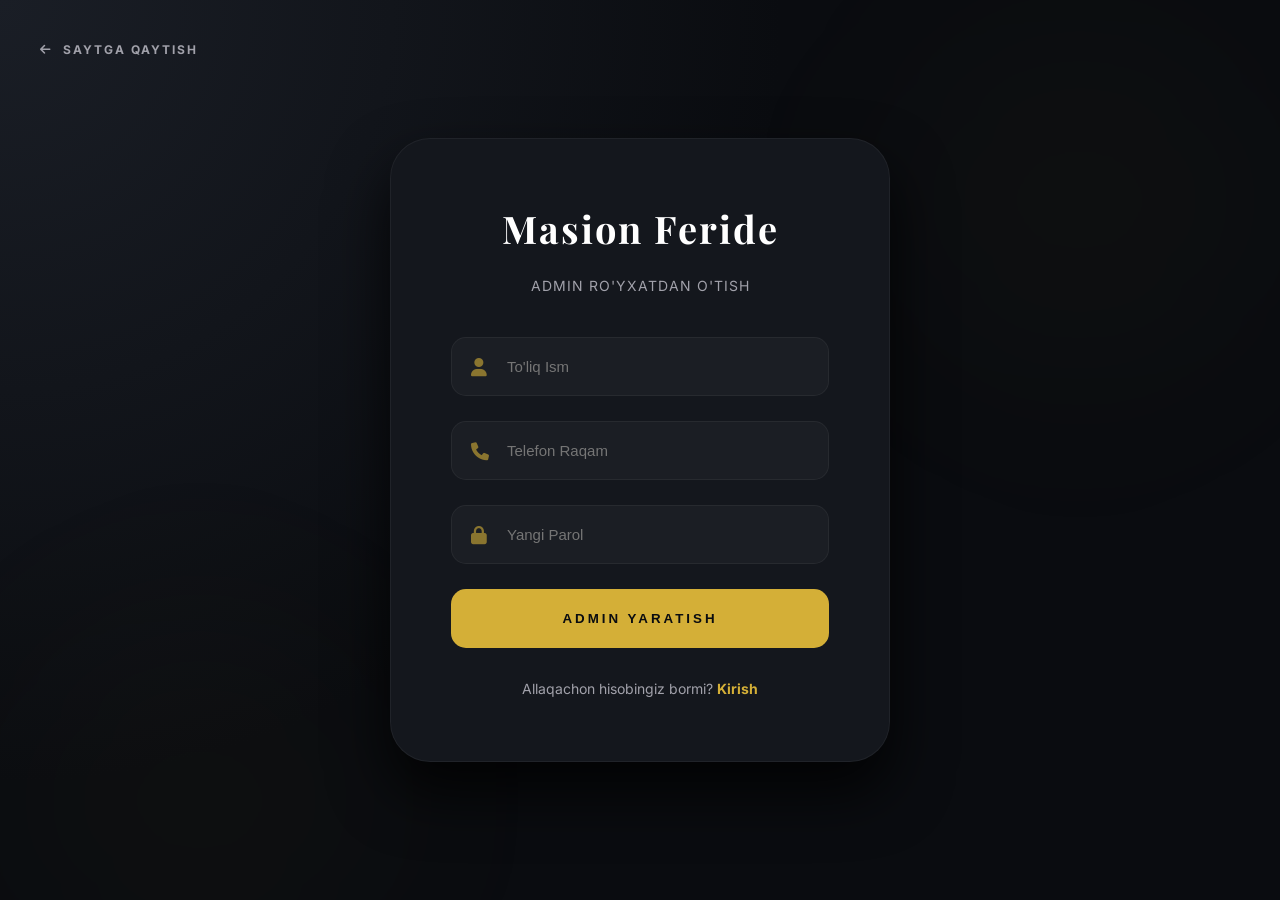
<file: frontend/admin-register.html>
<!DOCTYPE html>
<html lang="uz">
<head>
    <meta charset="UTF-8">
    <meta name="viewport" content="width=device-width, initial-scale=1.0">
    <title>Admin Ro'yxatdan O'tish — Masion Feride</title>
    <link rel="stylesheet" href="assets/css/main.css?v=1.5">
    <link href="https://fonts.googleapis.com/css2?family=Playfair+Display:wght@700&family=Inter:wght@300;400;600;700&display=swap" rel="stylesheet">
    <link rel="stylesheet" href="https://cdnjs.cloudflare.com/ajax/libs/font-awesome/6.0.0/css/all.min.css">
    <style>
        .register-container {
            min-height: 100vh;
            display: flex;
            align-items: center;
            justify-content: center;
            padding: 20px;
            position: relative;
            z-index: 2;
        }
        .register-card {
            background: var(--secondary);
            border: 1px solid var(--glass-border);
            padding: 60px;
            border-radius: 40px;
            width: 100%;
            max-width: 500px;
            text-align: center;
            box-shadow: var(--shadow-premium);
            backdrop-filter: blur(20px);
            animation: fadeInUp 1s cubic-bezier(0.16, 1, 0.3, 1);
        }
        .register-card h2 {
            font-family: 'Playfair Display', serif;
            font-size: 38px;
            margin-bottom: 15px;
            letter-spacing: 2px;
            color: white;
        }
        .register-card p.subtitle {
            color: var(--text-dim);
            margin-bottom: 40px;
            font-size: 14px;
            letter-spacing: 1px;
        }
        .back-home {
            position: fixed;
            top: 40px;
            left: 40px;
            color: var(--text-dim);
            text-decoration: none;
            font-weight: 700;
            font-size: 12px;
            text-transform: uppercase;
            letter-spacing: 2px;
            display: flex;
            align-items: center;
            gap: 10px;
            transition: var(--transition);
            z-index: 10;
        }
        .back-home:hover {
            color: var(--gold);
            transform: translateX(-5px);
        }
        .input-group {
            position: relative;
            margin-bottom: 25px;
            text-align: left;
        }
        .input-group i {
            position: absolute;
            left: 20px;
            top: 50%;
            transform: translateY(-50%);
            color: var(--gold);
            font-size: 18px;
            opacity: 0.6;
        }
        .input-group input {
            width: 100%;
            padding: 20px 20px 20px 55px;
            background: rgba(255, 255, 255, 0.03);
            border: 1px solid var(--glass-border);
            border-radius: 15px;
            color: white;
            outline: none;
            transition: var(--transition);
            font-size: 15px;
        }
        .input-group input:focus {
            border-color: var(--gold);
            background: rgba(255, 255, 255, 0.07);
            box-shadow: 0 0 20px rgba(212, 175, 55, 0.1);
        }
        .login-link {
            margin-top: 30px;
            font-size: 14px;
            color: var(--text-dim);
        }
        .login-link a {
            color: var(--gold);
            text-decoration: none;
            font-weight: 700;
        }
        .login-link a:hover {
            text-decoration: underline;
        }
    </style>
</head>
<body>
    <div class="bg-glow glow-1"></div>
    <div class="bg-glow glow-2"></div>

    <a href="index.html" class="back-home">
        <i class="fas fa-arrow-left"></i> Saytga qaytish
    </a>

    <div class="register-container">
        <div class="register-card">
            <h2>Masion Feride</h2>
            <p class="subtitle">ADMIN RO'YXATDAN O'TISH</p>
            
            <form id="adminRegForm">
                <div class="input-group">
                    <i class="fas fa-user"></i>
                    <input type="text" id="adminName" placeholder="To'liq Ism" required>
                </div>
                <div class="input-group">
                    <i class="fas fa-phone"></i>
                    <input type="text" id="adminPhone" placeholder="Telefon Raqam" required>
                </div>
                <div class="input-group">
                    <i class="fas fa-lock"></i>
                    <input type="password" id="adminPassword" placeholder="Yangi Parol" required>
                </div>
                
                <button type="submit" class="submit-btn">ADMIN YARATISH</button>
            </form>

            <p class="login-link">
                Allaqachon hisobingiz bormi? <a href="admin.html">Kirish</a>
            </p>
        </div>
    </div>

    <script src="assets/js/main.js?v=1.5"></script>
    <script>
        document.getElementById('adminRegForm').addEventListener('submit', async (e) => {
            e.preventDefault();
            const full_name = document.getElementById('adminName').value;
            const phone = document.getElementById('adminPhone').value;
            const password = document.getElementById('adminPassword').value;

            const submitBtn = e.target.querySelector('button');
            const originalText = submitBtn.innerText;
            submitBtn.innerText = 'YUKLANMOQDA...';
            submitBtn.disabled = true;

            try {
                const res = await fetch(`${API_BASE}/auth/register-admin`, {
                    method: 'POST',
                    headers: { 'Content-Type': 'application/json' },
                    body: JSON.stringify({ full_name, phone, password, is_seller: true })
                });

                if (!res.ok) {
                    const errData = await res.json();
                    throw new Error(errData.detail || 'Xatolik yuz berdi');
                }
                
                alert('Admin muvaffaqiyatli yaratildi! Endi tizimga kiring.');
                window.location.href = 'admin.html';
            } catch (err) {
                alert(err.message);
                submitBtn.innerText = originalText;
                submitBtn.disabled = false;
            }
        });
    </script>
</body>
</html>
</file>
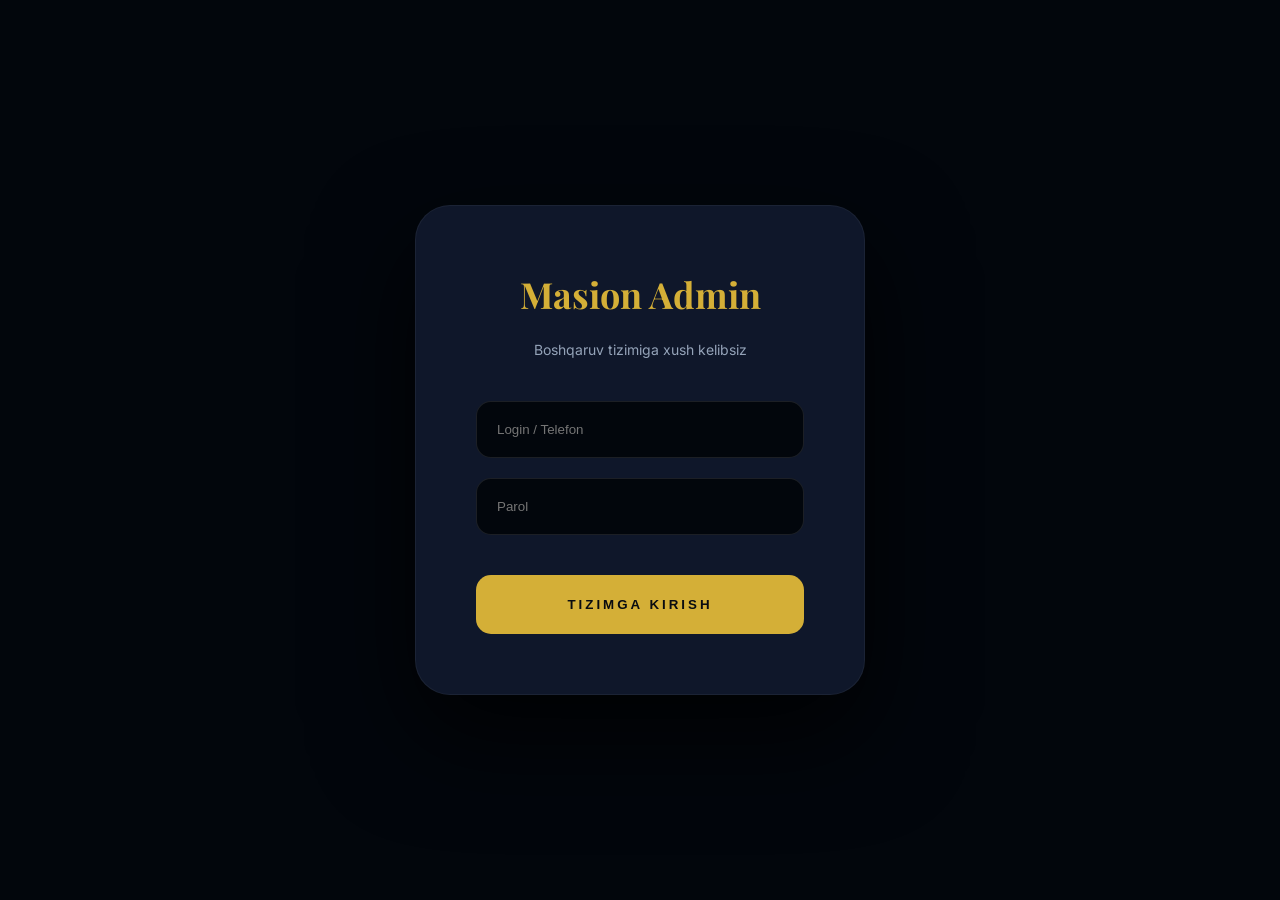
<file: frontend/admin.html>
<!DOCTYPE html>
<html lang="uz">
<head>
    <meta charset="UTF-8">
    <meta name="viewport" content="width=device-width, initial-scale=1.0">
    <title>Admin Dashboard — Masion Feride</title>
    <link rel="stylesheet" href="assets/css/main.css?v=1.5">
    <link rel="stylesheet" href="https://cdnjs.cloudflare.com/ajax/libs/font-awesome/6.0.0/css/all.min.css">
    <style>
        body { background: #02060c; color: #f8fafc; overflow-y: auto; }
        
        .admin-layout { display: grid; grid-template-columns: 280px 1fr; min-height: 100vh; }
        
        /* SIDEBAR */
        .sidebar { 
            background: rgba(15, 23, 42, 0.9); 
            backdrop-filter: blur(20px);
            border-right: 1px solid rgba(255, 255, 255, 0.05);
            padding: 50px 30px;
            position: sticky;
            top: 0;
            height: 100vh;
        }
        
        .sidebar-logo { 
            font-family: 'Playfair Display'; 
            font-size: 28px; 
            margin-bottom: 60px; 
            color: #d4af37;
            text-align: center;
            letter-spacing: 2px;
        }
        
        .sidebar-menu { list-style: none; }
        .sidebar-menu li { margin-bottom: 15px; }
        .sidebar-menu a { 
            color: #94a3b8; 
            text-decoration: none; 
            display: flex; 
            align-items: center; 
            gap: 15px; 
            padding: 15px 20px;
            border-radius: 12px;
            font-size: 15px;
            font-weight: 600;
            transition: all 0.3s ease;
        }
        .sidebar-menu a:hover, .sidebar-menu a.active { 
            background: rgba(212, 175, 55, 0.1); 
            color: #d4af37; 
            transform: translateX(5px);
        }
        
        /* MAIN CONTENT */
        .main-content { padding: 60px; background: radial-gradient(circle at top right, #0f172a, #02060c); }
        
        .header-admin { 
            display: flex; 
            justify-content: space-between; 
            align-items: center; 
            margin-bottom: 60px; 
        }
        .header-admin h1 { font-family: 'Playfair Display'; font-size: 42px; font-weight: 700; }
        
        /* STATS */
        .stats-grid { display: grid; grid-template-columns: repeat(3, 1fr); gap: 30px; margin-bottom: 60px; }
        .stat-card { 
            background: rgba(255, 255, 255, 0.03); 
            border: 1px solid rgba(255, 255, 255, 0.05);
            padding: 35px; 
            border-radius: 25px; 
            backdrop-filter: blur(10px);
            transition: all 0.3s ease;
        }
        .stat-card:hover { border-color: #d4af37; transform: translateY(-10px); }
        .stat-card i { font-size: 32px; color: #d4af37; margin-bottom: 20px; }
        .stat-card h3 { font-size: 12px; text-transform: uppercase; letter-spacing: 2px; color: #94a3b8; margin-bottom: 15px; }
        .stat-card .value { font-size: 36px; font-weight: 800; }

        /* TABLES */
        .glass-panel { 
            background: rgba(255, 255, 255, 0.02); 
            border: 1px solid rgba(255, 255, 255, 0.05);
            padding: 40px; 
            border-radius: 30px; 
            backdrop-filter: blur(10px);
        }
        .glass-panel h2 { margin-bottom: 35px; font-family: 'Playfair Display'; font-size: 28px; }
        
        table { width: 100%; border-collapse: collapse; }
        th { text-align: left; padding: 20px; border-bottom: 1px solid rgba(255, 255, 255, 0.05); color: #94a3b8; font-size: 13px; text-transform: uppercase; letter-spacing: 1px; }
        td { padding: 20px; border-bottom: 1px solid rgba(255, 255, 255, 0.03); font-size: 15px; }
        tr:hover { background: rgba(255, 255, 255, 0.01); }

        .role-badge { 
            padding: 6px 14px; 
            border-radius: 8px; 
            font-size: 11px; 
            font-weight: 800; 
            text-transform: uppercase;
        }
        .role-admin { background: rgba(212, 175, 55, 0.15); color: #d4af37; border: 1px solid #d4af37; }
        .role-seller { background: rgba(0, 212, 255, 0.15); color: #00d4ff; border: 1px solid #00d4ff; }
        .role-user { background: rgba(148, 163, 184, 0.15); color: #94a3b8; border: 1px solid #94a3b8; }

        /* LOGIN OVERLAY */
        #adminLogin { 
            position: fixed; 
            inset: 0; 
            background: #02060c; 
            display: flex; 
            align-items: center; 
            justify-content: center; 
            z-index: 9999;
        }
        .login-card { 
            background: #0f172a; 
            padding: 60px; 
            border-radius: 35px; 
            width: 100%; 
            max-width: 450px; 
            text-align: center; 
            border: 1px solid rgba(255, 255, 255, 0.05);
            box-shadow: 0 40px 100px rgba(0,0,0,0.8);
        }

        /* MODAL FOR ADDING USER */
        .admin-modal {
            display: none;
            position: fixed;
            inset: 0;
            background: rgba(0,0,0,0.8);
            backdrop-filter: blur(15px);
            z-index: 10000;
            align-items: center;
            justify-content: center;
            padding: 20px;
        }
        .admin-modal-content {
            background: #0f172a;
            padding: 50px;
            border-radius: 30px;
            width: 100%;
            max-width: 500px;
            border: 1px solid rgba(255, 255, 255, 0.05);
            animation: fadeInUp 0.5s ease;
        }
        .admin-modal h2 { font-family: 'Playfair Display'; margin-bottom: 30px; }
        .admin-modal input, .admin-modal select {
            width: 100%;
            padding: 15px 20px;
            margin-bottom: 20px;
            background: #02060c;
            border: 1px solid rgba(255,255,255,0.1);
            border-radius: 12px;
            color: white;
            outline: none;
        }
        .btn-group { display: flex; gap: 15px; margin-top: 20px; }
        .btn-cancel { background: #1e293b; color: white; border: none; padding: 15px; border-radius: 12px; cursor: pointer; flex: 1; font-weight: 700; }
        .btn-save { background: #d4af37; color: #02060c; border: none; padding: 15px; border-radius: 12px; cursor: pointer; flex: 2; font-weight: 800; }

        .btn-add-user {
            background: #d4af37;
            color: #02060c;
            border: none;
            padding: 12px 25px;
            border-radius: 12px;
            font-weight: 800;
            cursor: pointer;
            display: flex;
            align-items: center;
            gap: 10px;
            transition: all 0.3s ease;
        }
        .btn-add-user:hover { transform: translateY(-3px); box-shadow: 0 10px 20px rgba(212, 175, 55, 0.2); }
    </style>
</head>
<body>
    <div id="adminLogin">
        <div class="login-card">
            <h1 style="font-family: 'Playfair Display'; font-size: 36px; margin-bottom: 15px; color: #d4af37;">Masion Admin</h1>
            <p style="color: #94a3b8; margin-bottom: 40px; font-size: 14px;">Boshqaruv tizimiga xush kelibsiz</p>
            <form id="adminLoginForm">
                <input type="text" id="adminPhone" placeholder="Login / Telefon" style="width: 100%; padding: 20px; margin-bottom: 20px; border: 1px solid rgba(255,255,255,0.1); border-radius: 15px; background: #02060c; color: white;" required>
                <input type="password" id="adminPass" placeholder="Parol" style="width: 100%; padding: 20px; margin-bottom: 40px; border: 1px solid rgba(255,255,255,0.1); border-radius: 15px; background: #02060c; color: white;" required>
                <button type="submit" class="submit-btn">TIZIMGA KIRISH</button>
            </form>
        </div>
    </div>

    <div class="admin-layout" id="adminPanel" style="display: none;">
        <aside class="sidebar">
            <div class="sidebar-logo">MASION <span>FERIDE</span></div>
            <ul class="sidebar-menu">
                <li><a href="#" id="nav-dashboard" class="active" onclick="switchView('view-dashboard', 'Boshqaruv Paneli')"><i class="fas fa-chart-pie"></i> Dashboard</a></li>
                <li><a href="#" id="nav-users" onclick="switchView('view-users', 'Foydalanuvchilar')"><i class="fas fa-user-shield"></i> Foydalanuvchilar</a></li>
                <li><a href="#" id="nav-products" onclick="switchView('view-products', 'Mahsulotlar')"><i class="fas fa-shopping-bag"></i> Mahsulotlar</a></li>
                <li style="margin-top: 100px;"><a href="#" onclick="logout()" style="color: #ff4d4d;"><i class="fas fa-power-off"></i> Tizimdan chiqish</a></li>
            </ul>
        </aside>
        
        <main class="main-content">
            <header class="header-admin">
                <h1 id="pageTitle">Boshqaruv Paneli</h1>
                <div style="display: flex; align-items: center; gap: 20px;">
                    <div style="text-align: right;">
                        <div id="adminNameDisplay" style="font-weight: 700; color: #d4af37;"></div>
                        <div style="font-size: 11px; color: #94a3b8; text-transform: uppercase;">Bosh Admin</div>
                    </div>
                    <div style="width: 50px; height: 50px; background: #d4af37; border-radius: 15px; display: flex; align-items: center; justify-content: center; font-size: 20px; color: #02060c;">
                        <i class="fas fa-user-cog"></i>
                    </div>
                </div>
            </header>

            <!-- DASHBOARD VIEW -->
            <div id="view-dashboard" class="admin-view">
                <div class="stats-grid">
                    <div class="stat-card">
                        <i class="fas fa-users-viewfinder"></i>
                        <h3>Foydalanuvchilar</h3>
                        <div class="value" id="statUsers">0</div>
                    </div>
                    <div class="stat-card">
                        <i class="fas fa-gem"></i>
                        <h3>Mahsulotlar</h3>
                        <div class="value" id="statProducts">0</div>
                    </div>
                    <div class="stat-card">
                        <i class="fas fa-layer-group"></i>
                        <h3>Kategoriyalar</h3>
                        <div class="value" id="statCategories">0</div>
                    </div>
                </div>

                <div class="glass-panel">
                    <h2>Oxirgi ro'yxatdan o'tganlar</h2>
                    <table>
                        <thead>
                            <tr>
                                <th>Foydalanuvchi</th>
                                <th>Telefon</th>
                                <th>Rol</th>
                                <th>Ro'yxatdan o'tgan sana</th>
                            </tr>
                        </thead>
                        <tbody id="recentUsersTable"></tbody>
                    </table>
                </div>
            </div>

            <div id="view-users" class="admin-view" style="display: none;">
                <div style="display: flex; justify-content: space-between; align-items: center; margin-bottom: 30px;">
                    <h2 style="margin: 0; font-family: 'Playfair Display'; font-size: 28px;">Barcha Foydalanuvchilar</h2>
                    <button class="btn-add-user" onclick="showAddUserModal()">
                        <i class="fas fa-user-plus"></i> YANGI QO'SHISH
                    </button>
                </div>
                <div class="glass-panel">
                    <table>
                        <thead>
                            <tr>
                                <th>ID</th>
                                <th>Foydalanuvchi</th>
                                <th>Telefon</th>
                                <th>Rol</th>
                                <th>Sana</th>
                                <th>Harakatlar</th>
                            </tr>
                        </thead>
                        <tbody id="allUsersTable"></tbody>
                    </table>
                </div>
            </div>

            <!-- PRODUCTS VIEW -->
            <div id="view-products" class="admin-view" style="display: none;">
                <div class="glass-panel">
                    <h2 id="productsTitle">Barcha Mahsulotlar</h2>
                    <table>
                        <thead>
                            <tr>
                                <th>ID</th>
                                <th>Mahsulot</th>
                                <th>Kategoriya</th>
                                <th>Narxi</th>
                                <th>Sotuvchi</th>
                            </tr>
                        </thead>
                        <tbody id="allProductsTable"></tbody>
                    </table>
                </div>
            </div>

        </main>
    </div>

    <!-- ADD USER MODAL -->
    <div id="addUserModal" class="admin-modal">
        <div class="admin-modal-content">
            <h2>Yangi Foydalanuvchi</h2>
            <form id="addUserForm">
                <input type="text" id="newUserName" placeholder="To'liq Ism" required>
                <input type="text" id="newUserPhone" placeholder="Telefon Raqam" required>
                <input type="password" id="newUserPass" placeholder="Parol" required>
                <select id="newUserRole">
                    <option value="seller">Sotuvchi</option>
                    <option value="admin">Admin</option>
                </select>
                <div class="btn-group">
                    <button type="button" class="btn-cancel" onclick="hideAddUserModal()">Bekor qilish</button>
                    <button type="submit" class="btn-save">SAQLASH</button>
                </div>
            </form>
        </div>
    </div>

    <script src="assets/js/main.js?v=1.6"></script>
    <script>

        function switchView(viewId, title) {
            document.querySelectorAll('.admin-view').forEach(el => el.style.display = 'none');
            document.getElementById(viewId).style.display = 'block';
            document.getElementById('pageTitle').innerText = title;
            
            document.querySelectorAll('.sidebar-menu a').forEach(el => el.classList.remove('active'));
            document.getElementById('nav-' + viewId.split('-')[1]).classList.add('active');

            if (viewId === 'view-dashboard') loadStats();
            if (viewId === 'view-users') loadUsers();
            if (viewId === 'view-products') loadProductsForAdmin();
        }

        document.getElementById('adminLoginForm').addEventListener('submit', async (e) => {
            e.preventDefault();
            const phone = document.getElementById('adminPhone').value;
            const password = document.getElementById('adminPass').value;

            try {
                const res = await fetch(`${API_BASE}/auth/login`, {
                    method: 'POST',
                    headers: { 'Content-Type': 'application/json' },
                    body: JSON.stringify({ phone, password })
                });

                if (!res.ok) throw new Error('Kirishda xatolik');
                
                const data = await res.json();
                localStorage.setItem('admin_token', data.access_token);
                checkAdminAuth();
            } catch (err) {
                alert(err.message);
            }
        });

        async function checkAdminAuth() {
            const token = localStorage.getItem('admin_token');
            if (!token) return;

            try {
                const res = await fetch(`${API_BASE}/auth/me`, {
                    headers: { 'Authorization': `Bearer ${token}` }
                });
                const user = await res.json();
                
                if (user.is_admin) {
                    document.getElementById('adminLogin').style.display = 'none';
                    document.getElementById('adminPanel').style.display = 'grid';
                    document.getElementById('adminNameDisplay').innerText = user.full_name;
                    switchView('view-dashboard', 'Boshqaruv Paneli');
                } else {
                    alert('Siz admin emassiz!');
                    logout();
                }
            } catch (err) {
                logout();
            }
        }

        async function loadStats() {
            const token = localStorage.getItem('admin_token');
            try {
                const res = await fetch(`${API_BASE}/admin/stats`, {
                    headers: { 'Authorization': `Bearer ${token}` }
                });
                const data = await res.json();
                
                document.getElementById('statUsers').innerText = data.users;
                document.getElementById('statProducts').innerText = data.products;
                document.getElementById('statCategories').innerText = data.categories;
                
                const tbody = document.getElementById('recentUsersTable');
                tbody.innerHTML = data.recent_users.map(u => `
                    <tr>
                        <td style="font-weight: 600;">${u.full_name}</td>
                        <td>${u.phone}</td>
                        <td><span class="role-badge ${u.is_admin ? 'role-admin' : (u.is_seller ? 'role-seller' : 'role-user')}">${u.is_admin ? 'Admin' : (u.is_seller ? 'Sotuvchi' : 'Mijoz')}</span></td>
                        <td style="color: #94a3b8;">${new Date(u.created_at).toLocaleDateString('uz-UZ')}</td>
                    </tr>
                `).join('');
            } catch (err) {}
        }

        async function loadUsers() {
            const token = localStorage.getItem('admin_token');
            try {
                const res = await fetch(`${API_BASE}/admin/users`, {
                    headers: { 'Authorization': `Bearer ${token}` }
                });
                const users = await res.json();
                
                const tbody = document.getElementById('allUsersTable');
                tbody.innerHTML = users.map(u => {
                    let roleClass = 'role-user';
                    let roleText = 'Mijoz';
                    if (u.is_admin) { roleClass = 'role-admin'; roleText = 'Admin'; }
                    else if (u.is_seller) { roleClass = 'role-seller'; roleText = 'Sotuvchi'; }
                    
                    let actions = `
                        <div style="display: flex; gap: 10px;">
                            ${u.id !== 1 ? `<button onclick="deleteUser(${u.id})" style="padding: 8px 15px; background: rgba(255, 77, 77, 0.1); color: #ff4d4d; border: 1px solid #ff4d4d; border-radius: 8px; cursor: pointer; font-size: 12px;"><i class="fas fa-trash"></i></button>` : ''}
                            ${u.is_seller ? `<button onclick="filterProductsBySeller(${u.id}, '${u.full_name}')" style="padding: 8px 15px; background: rgba(0, 212, 255, 0.1); color: #00d4ff; border: 1px solid #00d4ff; border-radius: 8px; cursor: pointer; font-size: 12px; font-weight: 700;">MAHSULOTLARI</button>` : ''}
                        </div>
                    `;

                    return `
                        <tr>
                            <td style="color: #d4af37; font-weight: 700;">#${u.id}</td>
                            <td style="font-weight: 600;">${u.full_name}</td>
                            <td>${u.phone}</td>
                            <td><span class="role-badge ${roleClass}">${roleText}</span></td>
                            <td style="color: #94a3b8;">${new Date(u.created_at).toLocaleDateString('uz-UZ')}</td>
                            <td>${actions}</td>
                        </tr>
                    `;
                }).join('');
            } catch (err) {}
        }

        async function deleteUser(id) {
            if (!confirm('Haqiqatdan ham bu foydalanuvchini o\'chirmoqchimisiz?')) return;
            const token = localStorage.getItem('admin_token');
            try {
                const res = await fetch(`${API_BASE}/admin/users/${id}`, {
                    method: 'DELETE',
                    headers: { 'Authorization': `Bearer ${token}` }
                });
                if (res.ok) {
                    alert('Foydalanuvchi o\'chirildi');
                    loadUsers();
                } else {
                    const data = await res.json();
                    alert(data.detail || 'Xatolik yuz berdi');
                }
            } catch (err) {
                alert(err.message);
            }
        }

        function showAddUserModal() {
            document.getElementById('addUserModal').style.display = 'flex';
        }

        function hideAddUserModal() {
            document.getElementById('addUserModal').style.display = 'none';
        }

        document.getElementById('addUserForm').addEventListener('submit', async (e) => {
            e.preventDefault();
            const token = localStorage.getItem('admin_token');
            const userData = {
                full_name: document.getElementById('newUserName').value,
                phone: document.getElementById('newUserPhone').value,
                password: document.getElementById('newUserPass').value,
                is_seller: document.getElementById('newUserRole').value === 'seller',
                is_admin: document.getElementById('newUserRole').value === 'admin'
            };

            try {
                const res = await fetch(`${API_BASE}/admin/users`, {
                    method: 'POST',
                    headers: { 
                        'Content-Type': 'application/json',
                        'Authorization': `Bearer ${token}`
                    },
                    body: JSON.stringify(userData)
                });

                if (!res.ok) {
                    const data = await res.json();
                    throw new Error(data.detail || 'Xatolik yuz berdi');
                }
                
                alert('Foydalanuvchi muvaffaqiyatli qo\'shildi!');
                hideAddUserModal();
                loadUsers();
            } catch (err) {
                alert(err.message);
            }
        });

        async function loadProductsForAdmin(sellerId = null, sellerName = null) {
            let url = `${API_BASE}/products/`;
            if (sellerId) {
                url += `?seller_id=${sellerId}`;
                document.getElementById('productsTitle').innerText = `${sellerName} - Mahsulotlari`;
            } else {
                document.getElementById('productsTitle').innerText = `Barcha Mahsulotlar`;
            }

            try {
                const res = await fetch(url);
                const products = await res.json();
                
                const tbody = document.getElementById('allProductsTable');
                tbody.innerHTML = products.map(p => `
                    <tr>
                        <td style="color: #d4af37; font-weight: 700;">#${p.id}</td>
                        <td style="font-weight: 600;"><img src="${p.image_url}" width="45" style="border-radius:10px; vertical-align:middle; margin-right:15px; border: 1px solid rgba(255,255,255,0.1);"> ${p.name}</td>
                        <td><span style="color: #94a3b8;">${p.category}</span></td>
                        <td style="font-weight: 700; color: #d4af37;">${p.price.toLocaleString()} so'm</td>
                        <td>${p.seller_id || '-'}</td>
                        <td><button onclick="deleteProduct(${p.id})" style="padding: 8px 15px; background: rgba(255, 77, 77, 0.1); color: #ff4d4d; border: 1px solid #ff4d4d; border-radius: 8px; cursor: pointer; font-size: 12px; font-weight: 700;"><i class="fas fa-trash-alt"></i></button></td>
                    </tr>
                `).join('');
            } catch (err) {}
        }

        async function deleteProduct(id) {
            if (!confirm('Haqiqatdan ham bu mahsulotni o\'chirmoqchimisiz?')) return;
            const token = localStorage.getItem('admin_token');
            try {
                const res = await fetch(`${API_BASE}/products/${id}`, {
                    method: 'DELETE',
                    headers: { 'Authorization': `Bearer ${token}` }
                });
                if (res.ok) {
                    alert('Mahsulot o\'chirildi');
                    loadProductsForAdmin();
                } else {
                    alert('Xatolik yuz berdi');
                }
            } catch (err) {
                alert(err.message);
            }
        }

        function filterProductsBySeller(id, name) {
            switchView('view-products', 'Mahsulotlar');
            loadProductsForAdmin(id, name);
        }

        function logout() {
            localStorage.removeItem('admin_token');
            location.reload();
        }

        if (localStorage.getItem('admin_token')) {
            checkAdminAuth();
        }
    </script>
</body>
</html>
</file>
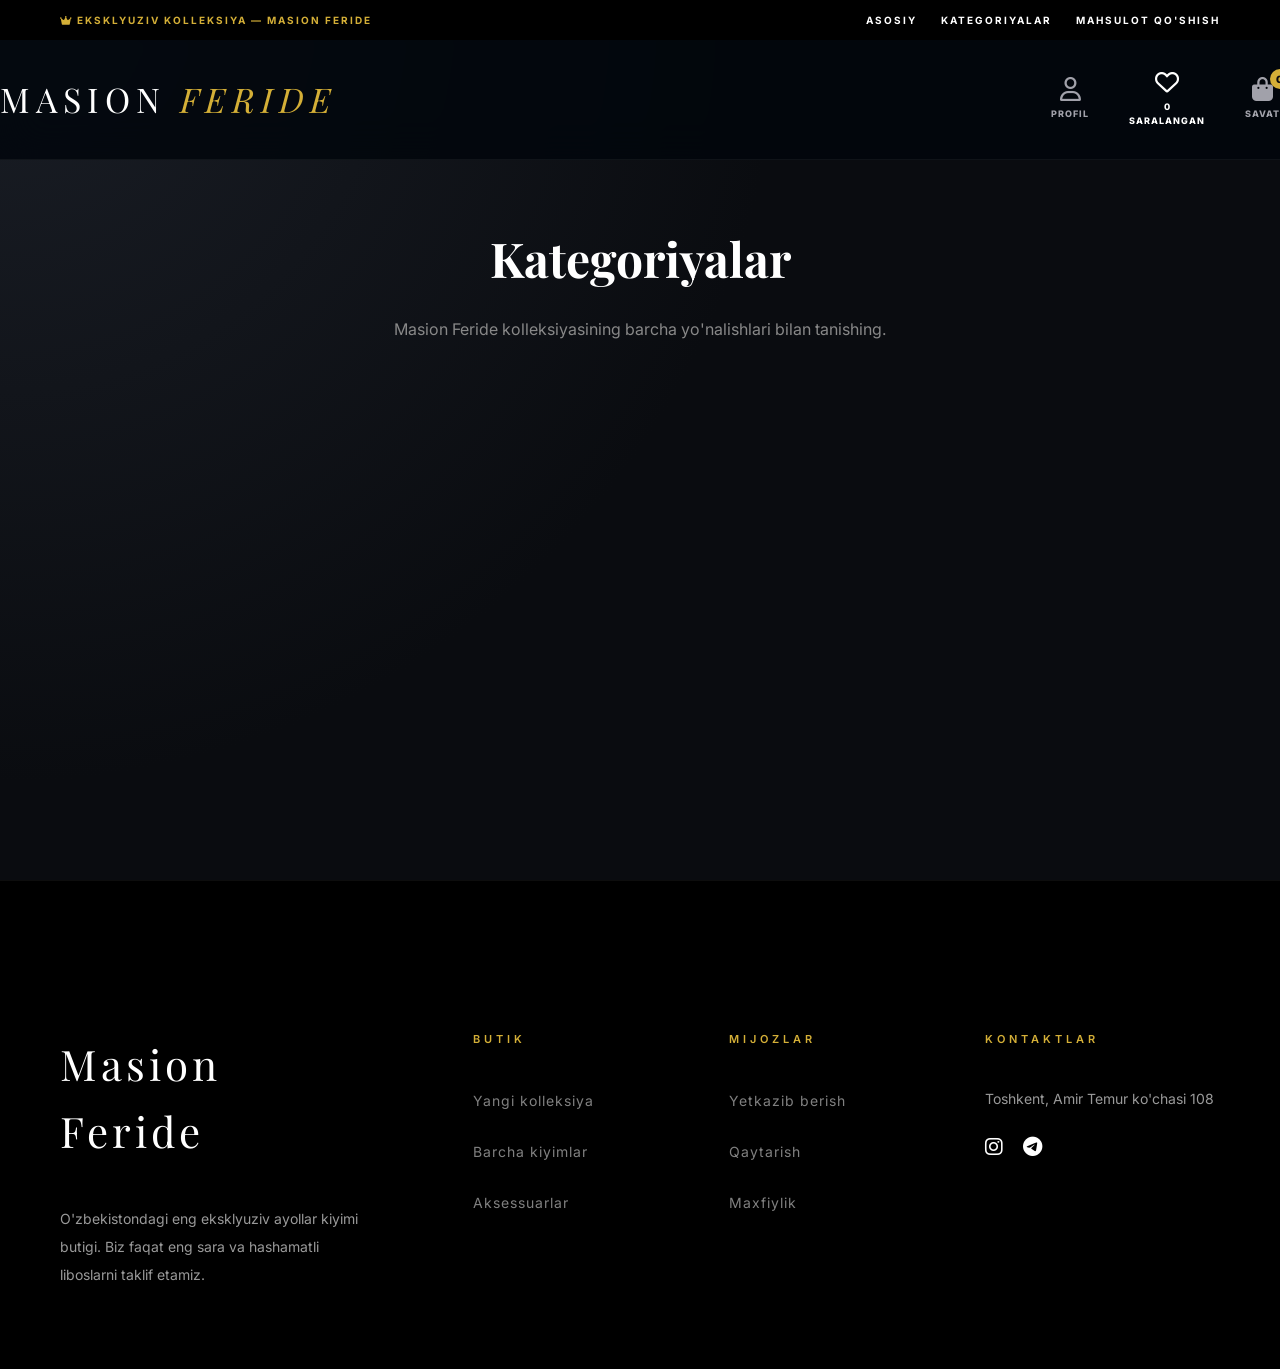
<file: frontend/categories.html>
<!DOCTYPE html>
<html lang="uz">
<head>
    <meta charset="UTF-8">
    <meta name="viewport" content="width=device-width, initial-scale=1.0">
    <title>Kategoriyalar — Masion Feride</title>
    <link rel="stylesheet" href="assets/css/main.css?v=1.1">
    <link rel="stylesheet" href="https://cdnjs.cloudflare.com/ajax/libs/font-awesome/6.0.0/css/all.min.css">
    <style>
        .categories-grid {
            display: grid;
            grid-template-columns: repeat(auto-fill, minmax(250px, 1fr));
            gap: 30px;
            margin-top: 50px;
        }
        .category-card {
            position: relative;
            height: 400px;
            overflow: hidden;
            border-radius: 15px;
            cursor: pointer;
            transition: all 0.5s ease;
        }
        .category-card img {
            width: 100%;
            height: 100%;
            object-fit: cover;
            transition: transform 0.8s ease;
        }
        .category-card:hover img {
            transform: scale(1.1);
        }
        .category-card-info {
            position: absolute;
            bottom: 0;
            left: 0;
            right: 0;
            padding: 40px 20px;
            background: linear-gradient(transparent, rgba(0,0,0,0.8));
            color: white;
            text-align: center;
        }
        .category-card-info h3 {
            font-family: 'Playfair Display', serif;
            font-size: 24px;
            margin-bottom: 10px;
        }
        .category-card-info span {
            font-size: 14px;
            letter-spacing: 2px;
            text-transform: uppercase;
            opacity: 0.8;
        }
    </style>
</head>
<body>
    <header class="header">
        <div class="header-top">
            <div class="container">
                <span><i class="fas fa-crown"></i> Eksklyuziv Kolleksiya — Masion Feride</span>
                <div class="header-links">
                    <a href="index.html" style="color:white; text-decoration:none; margin-left:20px;">Asosiy</a>
                    <a href="categories.html" style="color:white; text-decoration:none; margin-left:20px;">Kategoriyalar</a>
                    <a href="add-product.html" style="color:white; text-decoration:none; margin-left:20px;">Mahsulot qo'shish</a>
                </div>
            </div>
        </div>

        <div class="header-main container">
            <div class="logo">
                <a href="index.html" style="text-decoration: none; color: inherit;">
                    <h1>Masion <span>Feride</span></h1>
                </a>
            </div>
            <div class="header-actions">
                <div class="action-item" id="authBtn">
                    <i class="far fa-user"></i>
                    <span id="authText">Profil</span>
                </div>
                <a href="wishlist.html" class="action-item" style="text-decoration: none; color: inherit;">
                    <i class="far fa-heart"></i>
                    <span id="wishlistCount">0</span>
                    <span>SARALANGAN</span>
                </a>
                <div class="action-item" id="cartBtn">
                    <i class="fas fa-shopping-bag"></i>
                    <span>Savat</span>
                    <span id="cartCount">0</span>
                </div>
            </div>
        </div>
    </header>

    <main class="container" style="min-height: 80vh; padding: 60px 0;">
        <h2 style="font-family: 'Playfair Display'; font-size: 48px; text-align: center; margin-bottom: 20px;">Kategoriyalar</h2>
        <p style="text-align: center; color: #888; max-width: 600px; margin: 0 auto 60px;">Masion Feride kolleksiyasining barcha yo'nalishlari bilan tanishing.</p>
        
        <div class="categories-grid" id="categoriesList">
            <!-- Dynamic Categories via JS -->
        </div>

        <div id="categoryProducts" style="display: none; margin-top: 80px;">
            <div style="display: flex; justify-content: space-between; align-items: center; margin-bottom: 40px;">
                <h2 id="selectedCategoryTitle" style="font-family: 'Playfair Display'; font-size: 32px;"></h2>
                <button onclick="showCategories()" style="background: none; border: 1px solid #ddd; padding: 10px 20px; cursor: pointer; border-radius: 5px;">Hamma kategoriyalar</button>
            </div>
            <div class="products-grid" id="productsGrid"></div>
        </div>
    </main>

    <footer class="footer">
        <div class="container footer-grid">
            <div>
                <h3>Masion Feride</h3>
                <p style="opacity: 0.6; font-size: 14px; line-height: 2;">O'zbekistondagi eng eksklyuziv ayollar kiyimi butigi. Biz faqat eng sara va hashamatli liboslarni taklif etamiz.</p>
            </div>
            <div>
                <h4>Butik</h4>
                <ul>
                    <li><a href="index.html">Yangi kolleksiya</a></li>
                    <li><a href="categories.html">Barcha kiyimlar</a></li>
                    <li><a href="categories.html?category=Aksessuarlar">Aksessuarlar</a></li>
                </ul>
            </div>
            <div>
                <h4>Mijozlar</h4>
                <ul>
                    <li><a href="#">Yetkazib berish</a></li>
                    <li><a href="#">Qaytarish</a></li>
                    <li><a href="#">Maxfiylik</a></li>
                </ul>
            </div>
            <div>
                <h4>Kontaktlar</h4>
                <p style="opacity: 0.6; font-size: 14px; margin-bottom: 20px;">Toshkent, Amir Temur ko'chasi 108</p>
                <div style="font-size: 20px; display: flex; gap: 20px;">
                    <a href="https://instagram.com/bakhriddinova__f" target="_blank" style="color: inherit;"><i class="fab fa-instagram"></i></a>
                    <a href="https://t.me/bakhriddinova__f" target="_blank" style="color: inherit;"><i class="fab fa-telegram"></i></a>
                </div>
            </div>
        </div>
    </footer>

    <!-- Auth Modal -->
    <div class="modal" id="authModal">
        <div class="modal-content">
            <span class="close-modal">&times;</span>
            <div class="auth-tabs">
                <button class="tab-btn active" data-tab="login">KIRISH</button>
                <button class="tab-btn" data-tab="register">RO'YXATDAN O'TISH</button>
            </div>
            <form id="loginForm" class="auth-form">
                <input type="text" id="loginPhone" placeholder="Telefon raqami" required>
                <input type="password" id="loginPassword" placeholder="Parol" required>
                <button type="submit" class="submit-btn">KIRISH</button>
            </form>
            <form id="registerForm" class="auth-form" style="display: none;">
                <input type="text" id="regName" placeholder="Ismingiz" required>
                <input type="text" id="regPhone" placeholder="Telefon" required>
                <input type="password" id="regPassword" placeholder="Parol" required>
                <button type="submit" class="submit-btn">RO'YXATDAN O'TISH</button>
            </form>
        </div>
    </div>

    <!-- Cart Modal -->
    <div class="modal" id="cartModal">
        <div class="modal-content" style="max-width: 600px;">
            <span class="close-modal">&times;</span>
            <h2 style="font-family: 'Playfair Display'; margin-bottom: 40px; font-size: 32px;">Savat</h2>
            <div id="cartItemsList" class="cart-list">
                <!-- Cart items via JS -->
            </div>
            <div class="cart-total">
                <div class="total-row">
                    <span>Jami summasi:</span>
                    <span id="cartTotalPrice">0 so'm</span>
                </div>
                <div class="order-fields" style="margin-top: 20px; display: grid; gap: 15px;">
                    <input type="text" id="orderName" placeholder="Ismingiz" style="padding: 12px; border: 1px solid #ddd; border-radius: 8px;">
                    <input type="text" id="orderPhone" placeholder="Telefon raqamingiz" style="padding: 12px; border: 1px solid #ddd; border-radius: 8px;">
                    <textarea id="orderLocation" placeholder="Yetkazib berish manzili" style="padding: 12px; border: 1px solid #ddd; border-radius: 8px; resize: none;"></textarea>
                </div>
                <button id="confirmOrderBtn" class="submit-btn" style="background: #2d5a5e; margin-top: 20px;">BUYURTMANI TASDIQLASH (BOT ORQALI)</button>
            </div>
        </div>
    </div>

    <script src="assets/js/main.js?v=1.3"></script>
    <script>
        function filterByCategory(cat) {
            document.getElementById('categoriesList').style.display = 'none';
            document.getElementById('categoryProducts').style.display = 'block';
            document.getElementById('selectedCategoryTitle').innerText = cat;
            filterProducts(cat);
        }

        function showCategories() {
            document.getElementById('categoriesList').style.display = 'grid';
            document.getElementById('categoryProducts').style.display = 'none';
        }

        // Initialize cart and auth on this page too
        document.addEventListener('DOMContentLoaded', () => {
            loadProducts().then(() => {
                const urlParams = new URLSearchParams(window.location.search);
                const cat = urlParams.get('category');
                if (cat && cat !== 'Barchasi') {
                    filterByCategory(cat);
                }
            });
            checkAuth();
            initEvents();
        });
    </script>
</body>
</html>
</file>
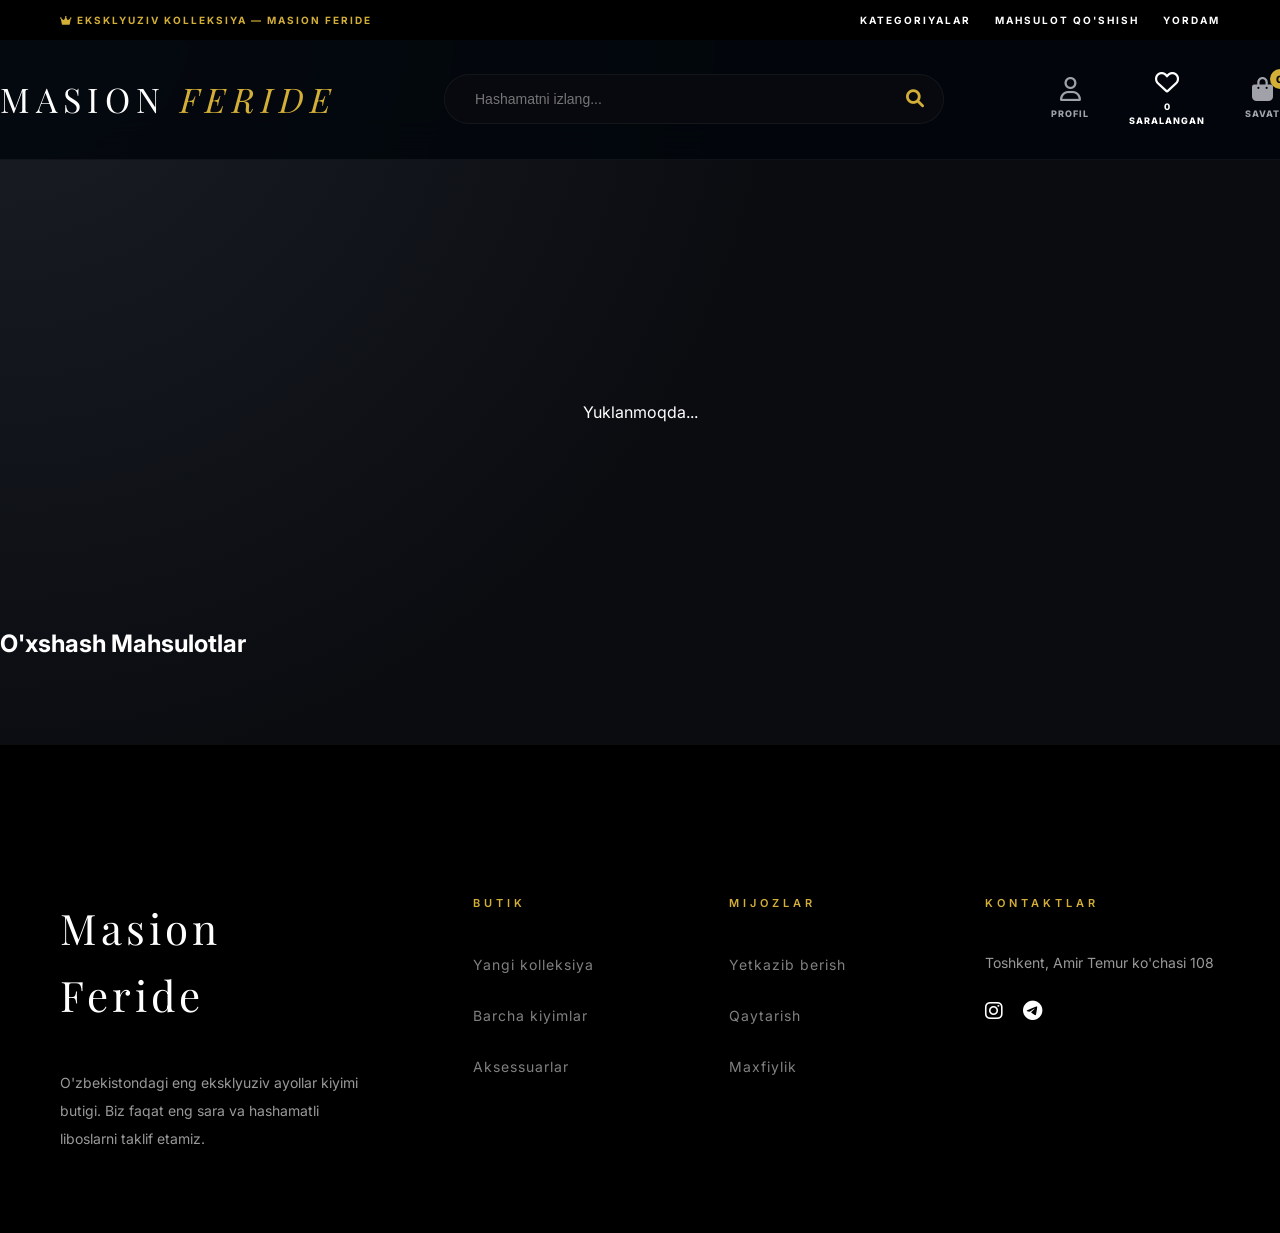
<file: frontend/product-details.html>
<!DOCTYPE html>
<html lang="uz">
<head>
    <meta charset="UTF-8">
    <meta name="viewport" content="width=device-width, initial-scale=1.0">
    <title>Masion Feride — Mahsulot Tafsilotlari</title>
    <link rel="stylesheet" href="assets/css/main.css?v=1.1">
    <link rel="stylesheet" href="https://cdnjs.cloudflare.com/ajax/libs/font-awesome/6.0.0/css/all.min.css">
    <link href="https://fonts.googleapis.com/css2?family=Playfair+Display:wght@700&family=Inter:wght@300;400;600;700&display=swap" rel="stylesheet">
    <style>
        .product-details-grid { display: grid; grid-template-columns: 1fr 1fr; gap: 80px; margin: 60px 0; color: white; }
        .add-to-cart-btn { background: #00d4ff !important; color: #050a14 !important; border: none !important; padding: 18px 40px !important; font-weight: 700 !important; cursor: pointer !important; width: 100%; transition: 0.3s; border-radius: 8px; }
        .add-to-cart-btn:hover { background: #ffffff !important; transform: scale(1.02); }
        .quantity-selector { display: flex; align-items: center; border: 1px solid #1a2c42; border-radius: 8px; background: #0c1626; }
        .quantity-selector button { width: 45px; height: 55px; border: none; background: none; cursor: pointer; font-size: 18px; color: white; }
        .quantity-selector input { width: 50px; border: none; text-align: center; font-weight: 700; font-size: 16px; background: none; color: white; }
        .p-title-lg { color: white; }
        .current { color: #00d4ff !important; }
        @media (max-width: 768px) { .product-details-grid { grid-template-columns: 1fr; gap: 40px; } }
        
        /* Premium Size Selector Styles */
        .sizes-container { margin: 25px 0; }
        .sizes-title { font-size: 13px; text-transform: uppercase; letter-spacing: 1px; color: #94a3b8; margin-bottom: 12px; font-weight: 600; }
        .sizes-grid { display: flex; flex-wrap: wrap; gap: 12px; }
        .size-select-btn { padding: 12px 22px; background: #0c1626; border: 1px solid #1a2c42; color: #94a3b8; border-radius: 8px; cursor: pointer; font-weight: 600; transition: all 0.3s; font-size: 14px; }
        .size-select-btn:hover { border-color: #00d4ff; color: white; background: rgba(0, 212, 255, 0.05); }
        .size-select-btn.active { border-color: #00d4ff !important; background: rgba(0, 212, 255, 0.1) !important; color: #00d4ff !important; box-shadow: 0 0 15px rgba(0, 212, 255, 0.15); }
    </style>
</head>
<body>
    <header class="header">
        <div class="header-top">
            <div class="container">
                <span><i class="fas fa-crown"></i> Eksklyuziv Kolleksiya — Masion Feride</span>
                <div class="header-links">
                    <a href="categories.html" style="color:white; text-decoration:none; margin-left:20px;">Kategoriyalar</a>
                    <a href="add-product.html" style="color:white; text-decoration:none; margin-left:20px;">Mahsulot qo'shish</a>
                    <a href="#" style="color:white; text-decoration:none; margin-left:20px;">Yordam</a>
                </div>
            </div>
        </div>

        <div class="header-main container">
            <div class="logo">
                <a href="index.html" style="text-decoration: none; color: inherit;">
                    <h1>Masion <span>Feride</span></h1>
                </a>
            </div>

            <div class="search-bar">
                <input type="text" placeholder="Hashamatni izlang..." id="searchInput">
                <button><i class="fas fa-search"></i></button>
            </div>

            <div class="header-actions">
                <div class="action-item" id="authBtn">
                    <i class="far fa-user"></i>
                    <span id="authText">Profil</span>
                </div>
                <a href="wishlist.html" class="action-item" style="text-decoration: none; color: inherit;">
                    <i class="far fa-heart"></i>
                    <span id="wishlistCount">0</span>
                    <span>Saralangan</span>
                </a>
                <div class="action-item" id="cartBtn">
                    <i class="fas fa-shopping-bag"></i>
                    <span id="cartCount">0</span>
                    <span>Savat</span>
                </div>
            </div>
        </div>
    </header>

    <main class="container" style="padding: 80px 0;">
        <div class="product-details-grid" id="productDetails">
            <!-- Loading State -->
            <div style="grid-column: 1/-1; text-align: center; padding: 100px;">
                <div class="loader"></div>
                <p>Yuklanmoqda...</p>
            </div>
        </div>

        <section class="related-products" style="margin-top: 100px;">
            <h2 class="section-title">O'xshash Mahsulotlar</h2>
            <div class="products-grid" id="relatedGrid"></div>
        </section>
    </main>

    <!-- Modals (Same as index.html) -->
    <div id="authModal" class="modal">
        <div class="modal-content">
            <span class="close-modal">&times;</span>
            <div class="auth-tabs">
                <button class="tab-btn active" data-tab="login">KIRISH</button>
                <button class="tab-btn" data-tab="register">RO'YXATDAN O'TISH</button>
            </div>
            <form id="loginForm" class="auth-form">
                <input type="text" id="loginPhone" placeholder="Telefon raqami" required>
                <input type="password" id="loginPassword" placeholder="Parol" required>
                <button type="submit" class="submit-btn">KIRISH</button>
            </form>
            <form id="registerForm" class="auth-form" style="display: none;">
                <input type="text" id="regName" placeholder="To'liq ism" required>
                <input type="text" id="regPhone" placeholder="Telefon raqami" required>
                <input type="password" id="regPassword" placeholder="Parol" required>
                <button type="submit" class="submit-btn">RO'YXATDAN O'TISH</button>
            </form>
        </div>
    </div>

    <div id="cartModal" class="modal">
        <div class="modal-content" style="max-width: 500px; padding: 40px;">
            <span class="close-modal">&times;</span>
            <h2 style="font-family: 'Playfair Display'; margin-bottom: 30px;">Savat</h2>
            <div id="cartItemsList" class="cart-items-list"></div>
            <div class="cart-footer">
                <div class="total-row">
                    <span>Jami summasi:</span>
                    <span id="cartTotalPrice">0 so'm</span>
                </div>
                <div class="order-fields" style="margin-top: 20px; display: grid; gap: 15px;">
                    <input type="text" id="orderName" placeholder="Ismingiz" style="padding: 12px; border: 1px solid #ddd; border-radius: 8px;">
                    <input type="text" id="orderPhone" placeholder="Telefon raqamingiz" style="padding: 12px; border: 1px solid #ddd; border-radius: 8px;">
                    <textarea id="orderLocation" placeholder="Yetkazib berish manzili" style="padding: 12px; border: 1px solid #ddd; border-radius: 8px; resize: none;"></textarea>
                </div>
                <button id="confirmOrderBtn" class="submit-btn" style="background: #2d5a5e; margin-top: 20px;">BUYURTMANI TASDIQLASH (BOT ORQALI)</button>
            </div>
        </div>
    </div>

    <footer class="footer">
        <div class="container footer-grid">
            <div>
                <h3>Masion Feride</h3>
                <p style="opacity: 0.6; font-size: 14px; line-height: 2;">O'zbekistondagi eng eksklyuziv ayollar kiyimi butigi. Biz faqat eng sara va hashamatli liboslarni taklif etamiz.</p>
            </div>
            <div>
                <h4>Butik</h4>
                <ul>
                    <li><a href="index.html">Yangi kolleksiya</a></li>
                    <li><a href="categories.html">Barcha kiyimlar</a></li>
                    <li><a href="categories.html?category=Aksessuarlar">Aksessuarlar</a></li>
                </ul>
            </div>
            <div>
                <h4>Mijozlar</h4>
                <ul>
                    <li><a href="#">Yetkazib berish</a></li>
                    <li><a href="#">Qaytarish</a></li>
                    <li><a href="#">Maxfiylik</a></li>
                </ul>
            </div>
            <div>
                <h4>Kontaktlar</h4>
                <p style="opacity: 0.6; font-size: 14px; margin-bottom: 20px;">Toshkent, Amir Temur ko'chasi 108</p>
                <div style="font-size: 20px; display: flex; gap: 20px;">
                    <a href="https://instagram.com/bakhriddinova__f" target="_blank" style="color: inherit;"><i class="fab fa-instagram"></i></a>
                    <a href="https://t.me/bakhriddinova__f" target="_blank" style="color: inherit;"><i class="fab fa-telegram"></i></a>
                </div>
            </div>
        </div>
    </footer>

    <script src="assets/js/main.js?v=1.3"></script>
    <script>
        document.addEventListener('DOMContentLoaded', () => {
            const urlParams = new URLSearchParams(window.location.search);
            const productId = urlParams.get('id');
            if (productId) {
                loadProductDetails(productId);
            }
        });

        async function loadProductDetails(id) {
            try {
                const res = await fetch(`${API_BASE}/products/${id}`);
                if (!res.ok) throw new Error('Mahsulot topilmadi');
                const product = await res.json();
                renderProductDetails(product);
                loadRelatedProducts(product.category, product.id);
            } catch (err) {
                document.getElementById('productDetails').innerHTML = `<p style="text-align:center; color: red;">${err.message}</p>`;
            }
        }

        let selectedSize = null;

        function selectSize(btn, size) {
            document.querySelectorAll('.size-select-btn').forEach(b => b.classList.remove('active'));
            btn.classList.add('active');
            selectedSize = size;
        }

        function handleAddToCart(id, hasSizes) {
            if (hasSizes && !selectedSize) {
                alert("Iltimos, mahsulot razmerini tanlang!");
                return;
            }
            const qty = parseInt(document.getElementById('buyQty').value) || 1;
            addToCartWithSize(id, selectedSize, qty);
        }

        async function addToCartWithSize(id, size, qty) {
            if (!currentUser) {
                showModal(document.getElementById('authModal'));
                return;
            }
            const token = localStorage.getItem('token');
            try {
                const res = await fetch(`${API_BASE}/cart/`, {
                    method: 'POST',
                    headers: { 'Content-Type': 'application/json', 'Authorization': `Bearer ${token}` },
                    body: JSON.stringify({ product_id: parseInt(id), quantity: qty, size: size })
                });
                if (res.ok) {
                    alert('Savatga qo\'shildi!');
                    loadCart();
                } else {
                    alert('Xatolik yuz berdi.');
                }
            } catch (err) {}
        }

        function renderProductDetails(p) {
            selectedSize = null; // Reset selection
            const container = document.getElementById('productDetails');
            
            const sizeButtonsHtml = p.sizes ? `
                <div class="sizes-container animate-slide-up">
                    <div class="sizes-title">Razmer Tanglang:</div>
                    <div class="sizes-grid">
                        ${p.sizes.split(',').map(s => s.trim()).filter(s => s).map(size => `
                            <button class="size-select-btn" onclick="selectSize(this, '${size}')">${size}</button>
                        `).join('')}
                    </div>
                </div>
            ` : '';

            container.innerHTML = `
                <div class="product-gallery animate-fade-in">
                    <div class="main-img">
                        <img src="${p.image_url}" alt="${p.name}">
                    </div>
                </div>
                <div class="product-main-info animate-slide-up">
                    <div class="p-cat">${p.category}</div>
                    <h1 class="p-title-lg">${p.name}</h1>
                    <div class="p-price-lg">
                        <span class="current">${p.price.toLocaleString()} so'm</span>
                        ${p.old_price ? `<span class="old">${p.old_price.toLocaleString()} so'm</span>` : ''}
                    </div>
                    <p class="p-description">${p.description}</p>
                    
                    ${sizeButtonsHtml}
                    
                    <div class="purchase-options" style="margin-top: 30px;">
                        <div class="quantity-selector">
                            <button onclick="changeQty(-1)">-</button>
                            <input type="number" id="buyQty" value="1" min="1">
                            <button onclick="changeQty(1)">+</button>
                        </div>
                        <button class="add-to-cart-btn" onclick="handleAddToCart(${p.id}, ${p.sizes ? 'true' : 'false'})">SAVATGA QO'SHISH</button>
                    </div>

                    <div class="extra-info">
                        <div class="info-item"><i class="fas fa-truck"></i> <span>Yetkazib berish: ${p.delivery_info}</span></div>
                        <div class="info-item"><i class="fas fa-undo"></i> <span>7 kun ichida qaytarish</span></div>
                        <div class="info-item"><i class="fas fa-shield-alt"></i> <span>100% xavfsiz to'lov</span></div>
                    </div>
                </div>
            `;
        }

        async function loadRelatedProducts(cat, currentId) {
            try {
                const res = await fetch(`${API_BASE}/products/?category=${cat}`);
                const products = await res.json();
                const related = products.filter(p => p.id !== currentId).slice(0, 4);
                
                const grid = document.getElementById('relatedGrid');
                if (related.length === 0) {
                    grid.innerHTML = '<p>Boshqa mahsulotlar topilmadi.</p>';
                    return;
                }
                
                // Using the function from main.js?v=1.3 but manually targeting relatedGrid
                const originalGridId = 'productsGrid';
                const tempDiv = document.createElement('div');
                tempDiv.id = originalGridId;
                document.body.appendChild(tempDiv);
                
                renderProducts(related);
                grid.innerHTML = tempDiv.innerHTML;
                document.body.removeChild(tempDiv);
            } catch (err) {}
        }

        function changeQty(delta) {
            const input = document.getElementById('buyQty');
            let val = parseInt(input.value) + delta;
            if (val < 1) val = 1;
            input.value = val;
        }
    </script>
</body>
</html>
</file>
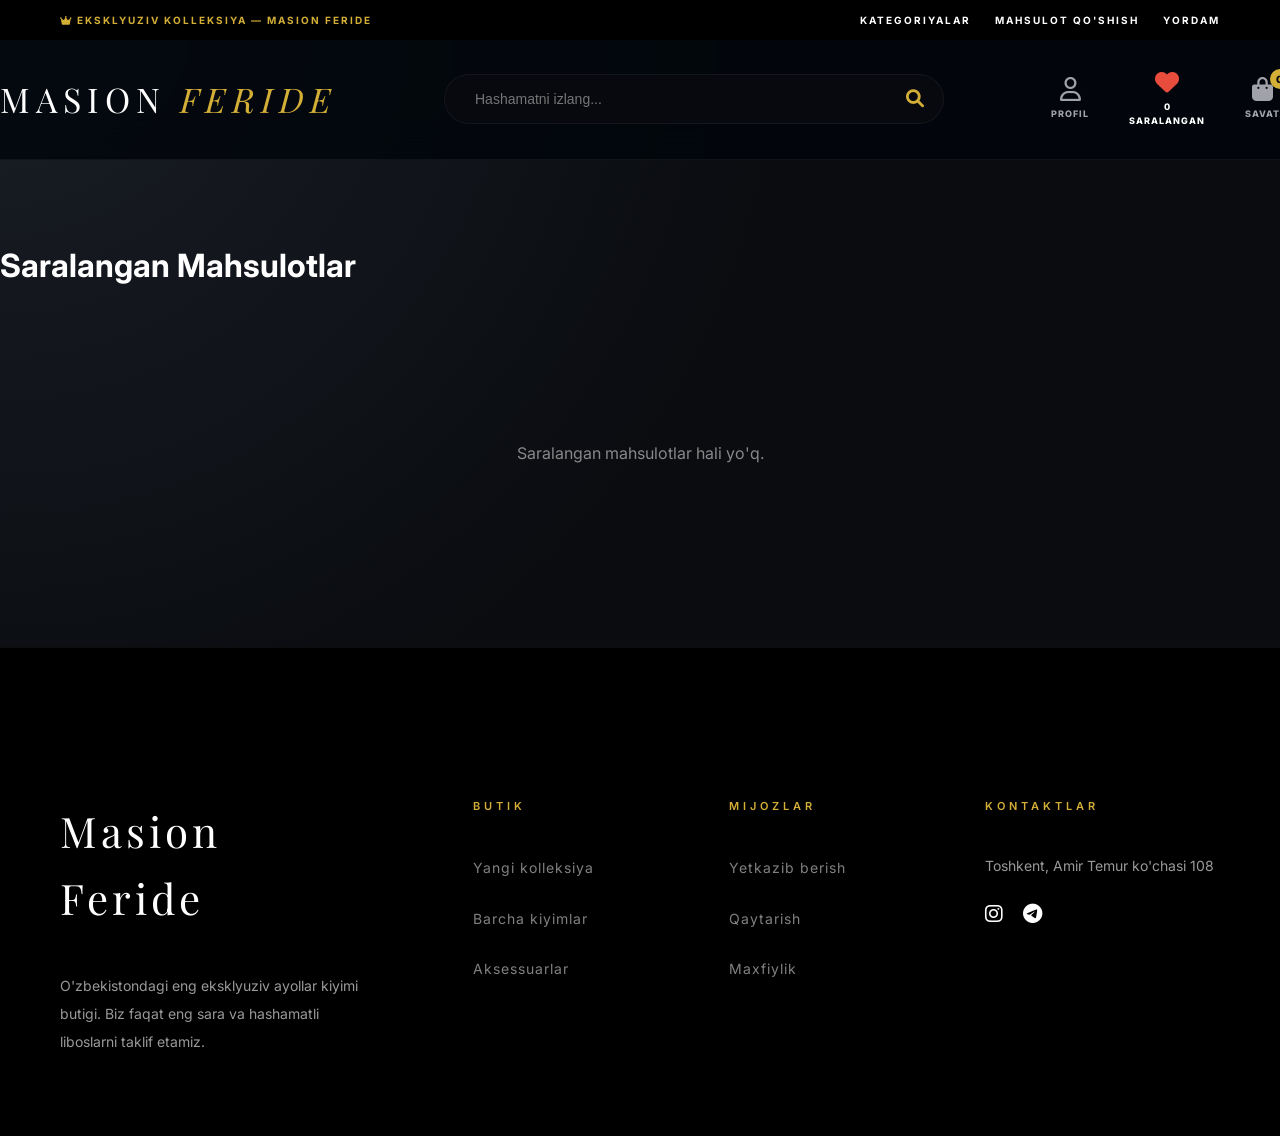
<file: frontend/wishlist.html>
<!DOCTYPE html>
<html lang="uz">
<head>
    <meta charset="UTF-8">
    <meta name="viewport" content="width=device-width, initial-scale=1.0">
    <title>Masion Feride — Saralanganlar</title>
    <link rel="stylesheet" href="assets/css/main.css">
    <link rel="stylesheet" href="https://cdnjs.cloudflare.com/ajax/libs/font-awesome/6.0.0/css/all.min.css">
    <link href="https://fonts.googleapis.com/css2?family=Playfair+Display:wght@700&family=Inter:wght@300;400;600;700&display=swap" rel="stylesheet">
</head>
<body>
    <header class="header">
        <div class="header-top">
            <div class="container">
                <span><i class="fas fa-crown"></i> Eksklyuziv Kolleksiya — Masion Feride</span>
                <div class="header-links">
                    <a href="categories.html" style="color:white; text-decoration:none; margin-left:20px;">Kategoriyalar</a>
                    <a href="add-product.html" style="color:white; text-decoration:none; margin-left:20px;">Mahsulot qo'shish</a>
                    <a href="#" style="color:white; text-decoration:none; margin-left:20px;">Yordam</a>
                </div>
            </div>
        </div>

        <div class="header-main container">
            <div class="logo">
                <a href="index.html" style="text-decoration: none; color: inherit;">
                    <h1>Masion <span>Feride</span></h1>
                </a>
            </div>

            <div class="search-bar">
                <input type="text" placeholder="Hashamatni izlang..." id="searchInput">
                <button><i class="fas fa-search"></i></button>
            </div>

            <div class="header-actions">
                <div class="action-item" id="authBtn">
                    <i class="far fa-user"></i>
                    <span id="authText">Profil</span>
                </div>
                <a href="wishlist.html" class="action-item active" style="text-decoration: none; color: inherit;">
                    <i class="fas fa-heart" style="color: #e74c3c;"></i>
                    <span id="wishlistCount">0</span>
                    <span>Saralangan</span>
                </a>
                <div class="action-item" id="cartBtn">
                    <i class="fas fa-shopping-bag"></i>
                    <span id="cartCount">0</span>
                    <span>Savat</span>
                </div>
            </div>
        </div>
    </header>

    <main class="container" style="padding: 80px 0;">
        <h1 class="section-title" style="margin-bottom: 50px;">Saralangan Mahsulotlar</h1>
        <div class="products-grid" id="productsGrid">
            <!-- Wishlist Items -->
        </div>
    </main>

    <footer class="footer">
        <div class="container footer-grid">
            <div>
                <h3>Masion Feride</h3>
                <p style="opacity: 0.6; font-size: 14px; line-height: 2;">O'zbekistondagi eng eksklyuziv ayollar kiyimi butigi. Biz faqat eng sara va hashamatli liboslarni taklif etamiz.</p>
            </div>
            <div>
                <h4>Butik</h4>
                <ul>
                    <li><a href="index.html">Yangi kolleksiya</a></li>
                    <li><a href="categories.html">Barcha kiyimlar</a></li>
                    <li><a href="categories.html?category=Aksessuarlar">Aksessuarlar</a></li>
                </ul>
            </div>
            <div>
                <h4>Mijozlar</h4>
                <ul>
                    <li><a href="#">Yetkazib berish</a></li>
                    <li><a href="#">Qaytarish</a></li>
                    <li><a href="#">Maxfiylik</a></li>
                </ul>
            </div>
            <div>
                <h4>Kontaktlar</h4>
                <p style="opacity: 0.6; font-size: 14px; margin-bottom: 20px;">Toshkent, Amir Temur ko'chasi 108</p>
                <div style="font-size: 20px; display: flex; gap: 20px;">
                    <a href="https://instagram.com/bakhriddinova__f" target="_blank" style="color: inherit;"><i class="fab fa-instagram"></i></a>
                    <a href="https://t.me/bakhriddinova__f" target="_blank" style="color: inherit;"><i class="fab fa-telegram"></i></a>
                </div>
            </div>
        </div>
    </footer>

    <script src="assets/js/main.js?v=1.3"></script>
    <script>
        document.addEventListener('DOMContentLoaded', async () => {
            await loadProducts(); // Get all products first
            renderWishlist();
        });

        function renderWishlist() {
            const wishlistIds = Object.keys(localStorage)
                .filter(k => k.startsWith('wishlist_'))
                .map(k => parseInt(k.replace('wishlist_', '')));
            
            const wishlistedProducts = allProducts.filter(p => wishlistIds.includes(p.id));
            
            const grid = document.getElementById('productsGrid');
            if (wishlistedProducts.length === 0) {
                grid.innerHTML = '<div style="grid-column: 1/-1; text-align: center; padding: 100px; color: #888;">Saralangan mahsulotlar hali yo\'q.</div>';
                return;
            }
            
            renderProducts(wishlistedProducts);
        }
    </script>
</body>
</html>
</file>
<file: frontend/assets/css/main.css>
@import url('https://fonts.googleapis.com/css2?family=Playfair+Display:ital,wght@0,400;0,600;0,700;1,400&family=Inter:wght@300;400;500;600;700&display=swap');

:root {
    --primary: #0a0c10; /* Ultra Black */
    --secondary: #14171d; /* Gunmetal */
    --accent: #c5a059; /* Soft Luxury Gold */
    --gold: #d4af37; /* Classic Gold */
    --gold-bright: #f1c40f;
    --text: #ffffff;
    --text-dim: #a1a1aa;
    --glass: rgba(10, 12, 16, 0.7);
    --glass-border: rgba(255, 255, 255, 0.05);
    --shadow-premium: 0 30px 60px rgba(0, 0, 0, 0.8);
    --transition: all 0.6s cubic-bezier(0.16, 1, 0.3, 1);
}

/* BASE STYLES */
* { margin: 0; padding: 0; box-sizing: border-box; }
body { 
    font-family: 'Inter', sans-serif; 
    color: var(--text); 
    background: radial-gradient(circle at 0% 0%, #1a1e26 0%, #0a0c10 50%),
                radial-gradient(circle at 100% 100%, #14171d 0%, #0a0c10 100%);
    background-attachment: fixed;
    line-height: 1.6; 
    padding-bottom: 0;
    overflow-x: hidden;
    -webkit-font-smoothing: antialiased;
}

body::before {
    content: "";
    position: fixed;
    top: 0; left: 0; width: 100%; height: 100%;
    background: url('https://www.transparenttextures.com/patterns/dark-matter.png');
    opacity: 0.15;
    pointer-events: none;
    z-index: 1;
}

.container { max-width: 1440px; margin: 0 auto; padding: 0 60px; }

/* ANIMATIONS */
@keyframes fadeInUp {
    from { opacity: 0; transform: translateY(40px); }
    to { opacity: 1; transform: translateY(0); }
}

@keyframes fadeIn {
    from { opacity: 0; }
    to { opacity: 1; }
}

@keyframes pulse-gold {
    0% { box-shadow: 0 0 0 0 rgba(212, 175, 55, 0.4); }
    70% { box-shadow: 0 0 0 15px rgba(212, 175, 55, 0); }
    100% { box-shadow: 0 0 0 0 rgba(212, 175, 55, 0); }
}

.animate-fade-in { animation: fadeIn 1s var(--transition) forwards; }
.animate-slide-up { animation: fadeInUp 1s var(--transition) forwards; }

/* DECORATIVE GLOWS */
.bg-glow {
    position: fixed;
    width: 600px;
    height: 600px;
    background: radial-gradient(circle, rgba(212, 175, 55, 0.03) 0%, transparent 70%);
    border-radius: 50%;
    filter: blur(80px);
    z-index: 0;
    pointer-events: none;
}
.glow-1 { top: -100px; right: -100px; }
.glow-2 { bottom: -200px; left: -100px; }

/* HEADER */
.header { 
    background: rgba(2, 6, 12, 0.85); 
    backdrop-filter: blur(20px);
    position: sticky; 
    top: 0; 
    z-index: 1000; 
    border-bottom: 1px solid var(--glass-border); 
}

.header-top { 
    background: #000; 
    color: var(--gold); 
    padding: 12px 0; 
    font-size: 10px; 
    letter-spacing: 2px; 
    text-transform: uppercase; 
    font-weight: 700;
}

.header-top .container { display: flex; justify-content: space-between; align-items: center; }

.header-main { 
    padding: 30px 0; 
    display: flex; 
    justify-content: space-between; 
    align-items: center; 
}

.logo h1 { 
    font-family: 'Playfair Display', serif; 
    font-size: 34px; 
    letter-spacing: 6px; 
    text-transform: uppercase; 
    color: var(--text);
    cursor: pointer;
    font-weight: 400;
}
.logo span { color: var(--gold); font-weight: 300; font-style: italic; }

.search-bar { 
    position: relative; 
    max-width: 500px; 
    width: 100%; 
    margin: 0 40px;
}
.search-bar input { 
    width: 100%; 
    padding: 16px 30px; 
    border: 1px solid var(--glass-border); 
    border-radius: 40px; 
    background: var(--glass); 
    outline: none; 
    transition: var(--transition); 
    color: white; 
    font-size: 14px;
}
.search-bar input:focus { 
    background: #1e293b; 
    border-color: var(--gold); 
    box-shadow: 0 0 20px rgba(212, 175, 55, 0.1); 
}
.search-bar button { 
    position: absolute; 
    right: 20px; 
    top: 50%; 
    transform: translateY(-50%); 
    border: none; 
    background: none; 
    color: var(--gold); 
    cursor: pointer; 
    font-size: 18px;
}

.header-actions { display: flex; align-items: center; gap: 40px; }
.action-item { 
    display: flex; 
    flex-direction: column; 
    align-items: center; 
    cursor: pointer; 
    transition: var(--transition); 
    position: relative; 
    color: var(--text-dim);
}
.action-item i { font-size: 24px; margin-bottom: 6px; }
.action-item span { font-size: 9px; font-weight: 800; text-transform: uppercase; letter-spacing: 1px; }
.action-item:hover { color: var(--gold); transform: translateY(-3px); }

#cartCount { 
    position: absolute; 
    top: -8px; 
    right: -10px; 
    background: var(--gold); 
    color: var(--primary); 
    font-size: 10px; 
    width: 20px; 
    height: 20px; 
    border-radius: 50%; 
    display: flex; 
    align-items: center; 
    justify-content: center; 
    font-weight: 900; 
}

/* CATEGORIES NAV */
.categories-nav { 
    display: flex; 
    justify-content: center; 
    gap: 50px; 
    padding: 20px 0; 
    border-top: 1px solid var(--glass-border);
}
.categories-nav a { 
    text-decoration: none; 
    color: var(--text-dim); 
    font-size: 12px; 
    font-weight: 700; 
    text-transform: uppercase; 
    letter-spacing: 2px; 
    position: relative; 
    transition: var(--transition); 
}
.categories-nav a::after { 
    content: ''; 
    position: absolute; 
    bottom: -8px; 
    left: 50%; 
    width: 0; 
    height: 2px; 
    background: var(--gold); 
    transition: var(--transition); 
    transform: translateX(-50%);
}
.categories-nav a:hover, .categories-nav a.active { color: var(--gold); }
.categories-nav a:hover::after, .categories-nav a.active::after { width: 30px; }

/* HERO SECTION */
.hero-section { margin-top: 30px; }
.hero-card { 
    height: 800px; 
    position: relative; 
    overflow: hidden; 
    border-radius: 40px; 
    box-shadow: var(--shadow-premium); 
}
.hero-img { 
    width: 100%; 
    height: 100%; 
    object-fit: cover; 
    transition: transform 20s ease-out; 
    filter: brightness(0.7);
}
.hero-card:hover .hero-img { transform: scale(1.1); }
.hero-overlay { 
    position: absolute; 
    inset: 0; 
    background: linear-gradient(to right, rgba(2, 6, 12, 0.9) 20%, rgba(2, 6, 12, 0.4) 50%, transparent); 
}
.hero-content { 
    position: absolute; 
    top: 50%; 
    left: 100px; 
    transform: translateY(-50%); 
    color: white; 
    max-width: 750px; 
    z-index: 10; 
}
.hero-badge { 
    display: inline-block; 
    padding: 10px 25px; 
    background: rgba(212, 175, 55, 0.15); 
    border: 1px solid var(--gold); 
    color: var(--gold); 
    font-size: 11px; 
    font-weight: 800; 
    border-radius: 40px; 
    margin-bottom: 30px; 
    letter-spacing: 3px; 
}
.hero-content h2 { 
    font-family: 'Playfair Display', serif; 
    font-size: 110px; 
    line-height: 0.9; 
    margin-bottom: 40px; 
    font-weight: 700;
    text-shadow: 0 10px 30px rgba(0,0,0,0.5);
}
.hero-content h2 span { 
    color: var(--gold); 
    font-style: italic; 
    background: linear-gradient(to right, #d4af37, #f1c40f);
    -webkit-background-clip: text;
    -webkit-text-fill-color: transparent;
}
.hero-content p { 
    font-size: 22px; 
    margin-bottom: 70px; 
    color: rgba(255,255,255,0.7); 
    line-height: 1.6; 
    max-width: 600px; 
    font-weight: 300;
}
.shop-now-btn { 
    padding: 26px 80px; 
    background: #fff; 
    color: #000; 
    border: none; 
    font-weight: 800; 
    text-transform: uppercase; 
    letter-spacing: 5px; 
    cursor: pointer; 
    transition: var(--transition); 
    border-radius: 4px; 
    box-shadow: 0 20px 40px rgba(0,0,0,0.4); 
}
.shop-now-btn:hover { 
    background: var(--gold); 
    color: #000;
    transform: translateY(-10px) scale(1.05); 
    box-shadow: 0 30px 60px rgba(212, 175, 55, 0.4); 
}

/* CIRCULAR CATEGORIES */
.category-circles { 
    display: flex; 
    justify-content: center; 
    gap: 60px; 
    padding: 100px 0; 
}
.cat-circle-item { text-align: center; cursor: pointer; transition: var(--transition); }
.cat-circle-img { 
    width: 180px; 
    height: 180px; 
    border-radius: 50%; 
    overflow: hidden; 
    margin-bottom: 30px; 
    border: 1px solid rgba(255,255,255,0.05); 
    transition: var(--transition); 
    padding: 8px;
    background: rgba(255,255,255,0.02);
}
.cat-circle-img img { 
    width: 100%; 
    height: 100%; 
    object-fit: cover; 
    border-radius: 50%; 
    transition: var(--transition);
    filter: grayscale(0.2) brightness(0.9);
}
.cat-circle-item:hover .cat-circle-img { 
    border-color: var(--gold); 
    transform: translateY(-15px) scale(1.05); 
    background: rgba(212, 175, 55, 0.05);
}
.cat-circle-item:hover img { transform: scale(1.1); filter: grayscale(0) brightness(1.1); }
.cat-circle-item span { 
    font-weight: 800; 
    font-size: 12px; 
    text-transform: uppercase; 
    letter-spacing: 2px; 
    color: var(--text-dim); 
}
.cat-circle-item:hover span { color: var(--gold); }

/* PRODUCT GRID */
.products-section { padding: 120px 0; }
.section-header { 
    display: flex; 
    justify-content: space-between; 
    align-items: center; 
    margin-bottom: 80px; 
}
.section-header h2 { 
    font-family: 'Playfair Display', serif; 
    font-size: 56px; 
    font-weight: 700;
}

.products-grid { 
    display: grid; 
    grid-template-columns: repeat(auto-fill, minmax(340px, 1fr)); 
    gap: 60px; 
}

.product-card { 
    background: transparent; 
    border: none;
    border-radius: 0;
    padding: 0;
    transition: var(--transition); 
    position: relative; 
    overflow: hidden;
}
.product-card:hover { 
    transform: translateY(-10px);
}

.product-img-wrap { 
    height: 520px; 
    overflow: hidden; 
    position: relative; 
    border-radius: 0;
    background: #0d1117; 
}
.product-img-wrap img { 
    width: 100%; 
    height: 100%; 
    object-fit: cover; 
    transition: transform 1.2s cubic-bezier(0.16, 1, 0.3, 1); 
}
.product-card:hover .product-img-wrap img { transform: scale(1.08); }

.product-overlay { 
    position: absolute; 
    inset: 0; 
    background: rgba(0,0,0,0.2);
    opacity: 0; 
    transition: var(--transition); 
    display: flex; 
    align-items: center; 
    justify-content: center;
    padding: 25px; 
}
.product-card:hover .product-overlay { opacity: 1; }

.quick-add { 
    width: auto; 
    padding: 16px 35px; 
    background: #fff; 
    color: #000; 
    border: none; 
    font-weight: 700; 
    text-transform: uppercase; 
    letter-spacing: 2px; 
    cursor: pointer; 
    transform: translateY(30px); 
    transition: var(--transition); 
    border-radius: 2px; 
}
.product-card:hover .quick-add { transform: translateY(0); }
.quick-add:hover { background: var(--gold); }

.product-info { padding: 30px 0 10px; text-align: center; }
.p-cat { 
    font-size: 11px; 
    text-transform: uppercase; 
    color: var(--gold); 
    letter-spacing: 3px; 
    margin-bottom: 15px; 
    font-weight: 400; 
}
.p-title { 
    font-family: 'Playfair Display', serif;
    font-size: 24px; 
    font-weight: 400; 
    margin-bottom: 12px; 
    color: var(--text); 
    letter-spacing: 1px;
}
.p-price { display: flex; align-items: center; justify-content: center; gap: 15px; }
.p-current { font-size: 18px; font-weight: 300; color: #fff; font-family: 'Inter', sans-serif; }
.p-old { font-size: 14px; text-decoration: line-through; color: var(--text-dim); opacity: 0.4; }

.badge { 
    position: absolute; 
    top: 30px; 
    left: 30px; 
    background: var(--gold); 
    color: var(--primary); 
    padding: 8px 18px; 
    font-size: 10px; 
    font-weight: 900; 
    text-transform: uppercase; 
    letter-spacing: 1px; 
    z-index: 10; 
    border-radius: 4px;
}

/* MODALS */
.modal { 
    display: none; 
    position: fixed; 
    inset: 0; 
    background: rgba(0,0,0,0.85); 
    backdrop-filter: blur(25px); 
    z-index: 2000; 
    align-items: center; 
    justify-content: center; 
    padding: 20px;
}
.modal.show { display: flex; animation: fadeIn 0.4s ease forwards; }

.modal-content { 
    background: var(--secondary); 
    color: white; 
    width: 100%; 
    max-width: 550px; 
    padding: 60px; 
    position: relative; 
    border: 1px solid var(--glass-border); 
    border-radius: 35px; 
    box-shadow: var(--shadow-premium);
    animation: fadeInUp 0.5s var(--transition) forwards;
}

.close-modal { 
    position: absolute; 
    top: 35px; 
    right: 35px; 
    font-size: 32px; 
    cursor: pointer; 
    color: var(--text-dim); 
    transition: var(--transition); 
}
.close-modal:hover { color: var(--gold); transform: rotate(90deg); }

/* AUTH FORM */
.auth-tabs { display: flex; gap: 40px; margin-bottom: 50px; border-bottom: 1px solid var(--glass-border); }
.tab-btn { 
    padding: 20px 0; 
    border: none; 
    background: none; 
    font-weight: 800; 
    font-size: 14px; 
    color: var(--text-dim); 
    cursor: pointer; 
    position: relative; 
    text-transform: uppercase;
    letter-spacing: 2px;
}
.tab-btn.active { color: var(--gold); }
.tab-btn.active::after { 
    content: ''; 
    position: absolute; 
    bottom: -1px; 
    left: 0; 
    width: 100%; 
    height: 2px; 
    background: var(--gold); 
}

.auth-form input, .auth-form select, .order-fields input, .order-fields textarea { 
    width: 100%; 
    padding: 20px 25px; 
    margin-bottom: 25px; 
    border: 1px solid var(--glass-border); 
    background: #0a0f18;
    color: white;
    outline: none; 
    transition: var(--transition); 
    font-size: 15px; 
    border-radius: 15px;
}
.auth-form input:focus { border-color: var(--gold); background: #1e293b; }

.submit-btn { 
    width: 100%; 
    padding: 22px; 
    background: var(--gold); 
    color: var(--primary); 
    border: none; 
    font-weight: 900; 
    text-transform: uppercase; 
    letter-spacing: 3px; 
    cursor: pointer; 
    transition: var(--transition); 
    border-radius: 15px;
}
.submit-btn:hover { transform: translateY(-5px); box-shadow: 0 10px 30px rgba(212, 175, 55, 0.3); }

/* FOOTER */
.footer { 
    background: #000; 
    padding: 150px 0 80px; 
    border-top: 1px solid var(--glass-border); 
}
.footer-grid { display: grid; grid-template-columns: 2fr 1fr 1fr 1.5fr; gap: 100px; }
.footer h3 { font-family: 'Playfair Display', serif; font-size: 42px; margin-bottom: 40px; letter-spacing: 4px; font-weight: 400; }
.footer h4 { text-transform: uppercase; font-size: 11px; letter-spacing: 4px; margin-bottom: 40px; color: var(--gold); font-weight: 600; }
.footer ul { list-style: none; }
.footer ul li { margin-bottom: 25px; }
.footer ul li a { color: rgba(255,255,255,0.5); text-decoration: none; font-size: 14px; transition: var(--transition); letter-spacing: 1px; }
.footer ul li a:hover { color: var(--gold); padding-left: 8px; }

/* WISHLIST */
.wishlist-btn {
    position: absolute;
    top: 25px;
    right: 25px;
    width: 45px;
    height: 45px;
    border-radius: 50%;
    background: var(--glass);
    backdrop-filter: blur(10px);
    border: 1px solid var(--glass-border);
    display: flex;
    align-items: center;
    justify-content: center;
    cursor: pointer;
    z-index: 10;
    transition: var(--transition);
}
.wishlist-btn i { font-size: 20px; color: var(--text-dim); }
.wishlist-btn:hover { transform: scale(1.15); border-color: var(--gold); }
.wishlist-btn.active i { color: #ff4d4d; }

/* CART ITEM */
.cart-item { 
    display: flex; 
    gap: 30px; 
    padding: 30px 0; 
    border-bottom: 1px solid var(--glass-border); 
}
.cart-item img { width: 100px; height: 140px; object-fit: cover; border-radius: 12px; }
.cart-item-info h4 { font-family: 'Playfair Display', serif; font-size: 20px; margin-bottom: 10px; }
.cart-total { margin-top: 50px; padding-top: 40px; border-top: 1px solid var(--gold); }
.total-row { display: flex; justify-content: space-between; font-family: 'Playfair Display', serif; font-size: 32px; font-weight: 700; color: var(--gold); }

/* CUSTOM SCROLLBAR */
::-webkit-scrollbar { width: 10px; }
::-webkit-scrollbar-track { background: var(--primary); }
::-webkit-scrollbar-thumb { background: #1e293b; border-radius: 5px; }
::-webkit-scrollbar-thumb:hover { background: var(--gold); }

@media (max-width: 1200px) {
    .container { padding: 0 40px; }
    .hero-content h2 { font-size: 80px; }
}

@media (max-width: 992px) {
    .header-main { flex-direction: column; gap: 30px; }
    .search-bar { margin: 0; max-width: 100%; }
    .footer-grid { grid-template-columns: 1fr 1fr; }
    .hero-content { left: 40px; }
}

@media (max-width: 600px) {
    .hero-content h2 { font-size: 50px; }
    .products-grid { grid-template-columns: 1fr; }
}
</file>
